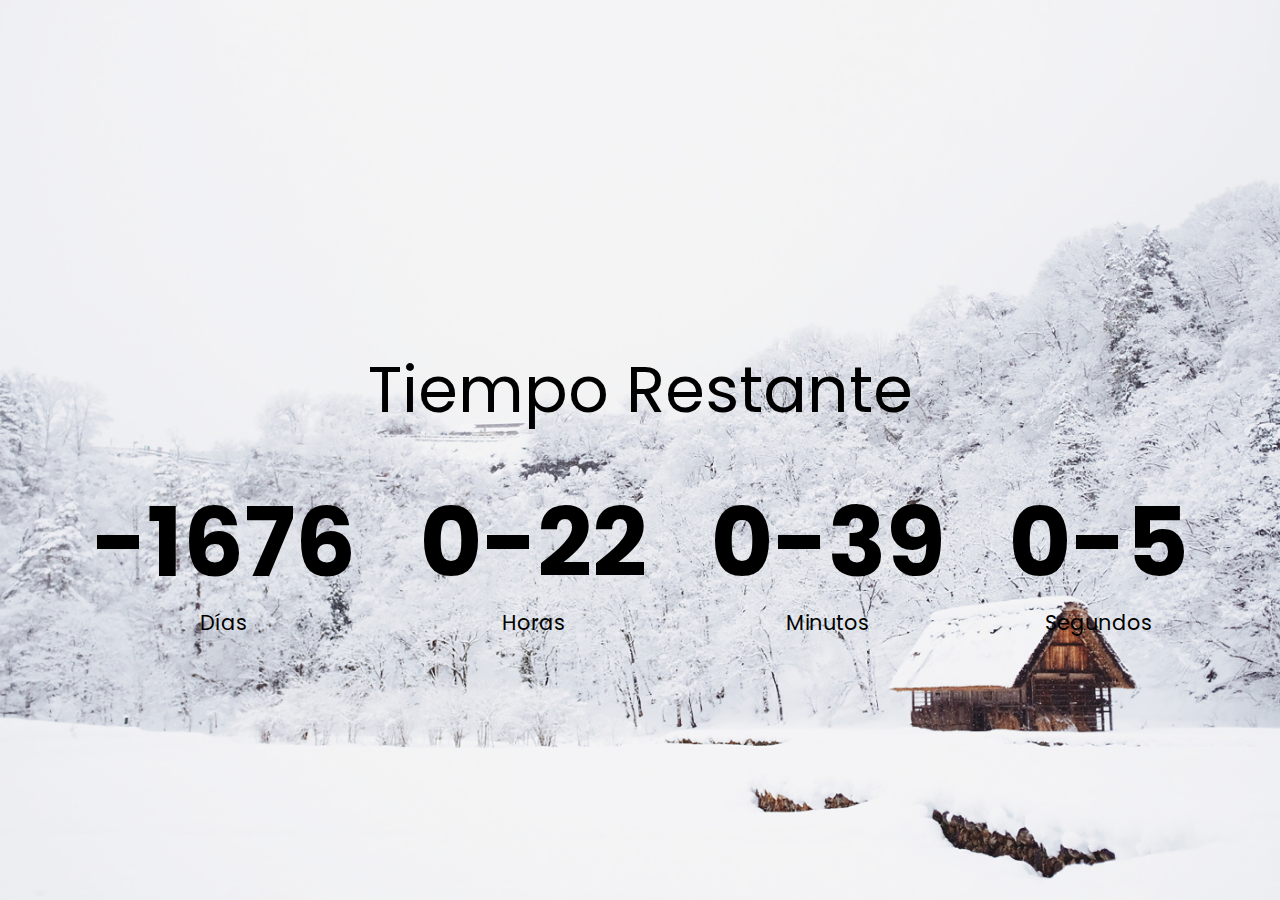
<file: index.html>
<!DOCTYPE html>
<html lang="en">
<head>
    <meta charset="UTF-8">
    <meta http-equiv="X-UA-Compatible" content="IE=edge">
    <meta name="viewport" content="width=device-width, initial-scale=1.0">
    <link rel="stylesheet" href="style.css">
    <title>Countdown Timer</title>
</head>
<body>
    <h1>Tiempo Restante</h1>

    <div class="countdown-container">
        <div class="countdown-el days-c">
            <p class="big-text" id="days">0</p>
            <span> Días </span>
        </div>
        <div class="countdown-el hours-c">
            <p class="big-text" id="hours">0</p>
            <span> Horas </span>
        </div>
        <div class="countdown-el mins-c">
            <p class="big-text" id="mins">0</p>
            <span> Minutos </span>
        </div>
        <div class="countdown-el seconds-c">
            <p class="big-text" id="seconds">0</p>
            <span> Segundos </span>
        </div>
    </div>

    <script src="script.js"></script>
</body>
</html>
</file>
<file: style.css>
@import url('https://fonts.googleapis.com/css2?family=Poppins:wght@200;400;600&display=swap');

*{
    box-sizing: border-box;
}

img{
    max-width: 100%;
}

body{
    background-image: url("./snow.jpg");
    background-size: cover;
    background-position: center center;

    display: flex;
    flex-direction: column;
    align-items: center;
    justify-content: center;

    min-height: 100vh;
    font-family: 'Poppins', sans-serif;
    margin: 0;

}

h1{
    font-weight: normal;
    font-size: 4rem;
    margin-top: 5rem;
    text-align: center;
}

.countdown-container{
    display: flex;
    flex-wrap: wrap;
    justify-content: center;
}

.big-text{
    font-weight: bold;
    font-size: 6rem;
    line-height: 1;
    margin: 1rem 2rem;
}

.countdown-el{
    text-align: center;
}

.countdown-el span{
    font-size: 1.3rem;
}
</file>
